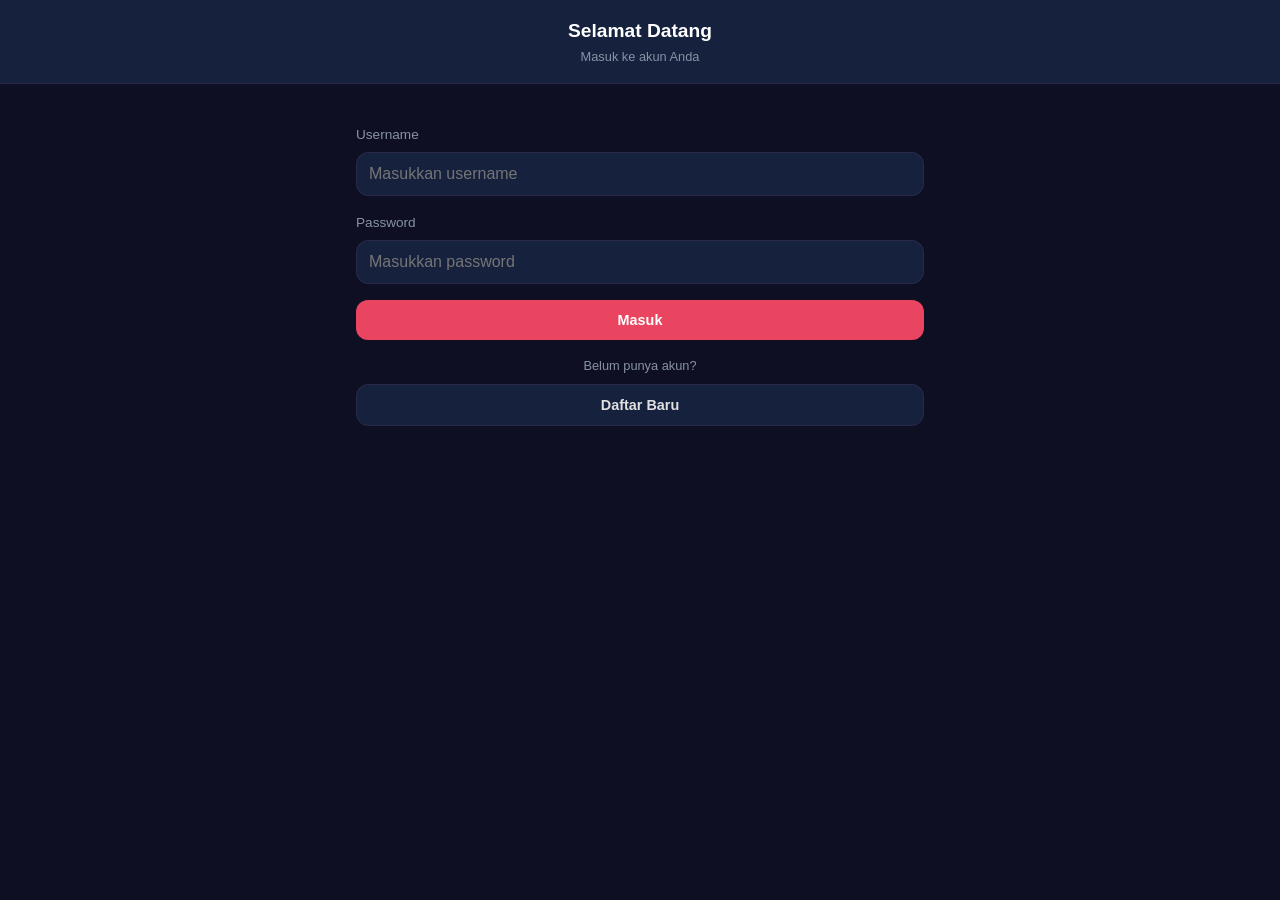
<file: android/app/src/main/assets/index.html>
<!DOCTYPE html>
<html lang="id">
<head>
    <meta charset="UTF-8">
    <meta name="viewport" content="width=device-width, initial-scale=1.0, maximum-scale=1.0, user-scalable=no">
    <meta name="theme-color" content="#16213e">
    <title>NLP Training</title>
    <link rel="stylesheet" href="css/style.css">
</head>
<body>
    <header class="app-header">
        <h1 id="headerTitle">NLP Training</h1>
        <div class="subtitle" id="headerSubtitle">Metode Dan Silva</div>
    </header>

    <div class="container" id="app">
        <!-- Content rendered by JavaScript -->
    </div>

    <nav class="bottom-nav" id="bottomNav" style="display:none;">
        <a href="#" onclick="navigate('modules')" id="navModules">
            <span class="nav-icon">&#9776;</span>
            Modul
        </a>
        <a href="#" onclick="navigate('dashboard')" id="navDashboard">
            <span class="nav-icon">&#9733;</span>
            Progress
        </a>
        <a href="#" onclick="navigate('profile')" id="navProfile">
            <span class="nav-icon">&#9881;</span>
            Profil
        </a>
    </nav>

    <script src="js/app.js"></script>
</body>
</html>
</file>
<file: android/app/src/main/assets/css/style.css>
/* ============================================
   NLP Training App - Mobile-First Stylesheet
   ============================================ */

:root {
  --primary: #16213e;
  --primary-light: #1a1a2e;
  --accent: #e94560;
  --accent-soft: #ff6b6b;
  --success: #2ecc71;
  --warning: #f39c12;
  --info: #3498db;
  --bg: #0f0f23;
  --bg-card: #1a1a2e;
  --bg-input: #16213e;
  --text: #e0e0e0;
  --text-muted: #8892a4;
  --text-bright: #ffffff;
  --border: #2a2a4a;
  --radius: 12px;
  --shadow: 0 4px 15px rgba(0, 0, 0, 0.3);
}

* {
  margin: 0;
  padding: 0;
  box-sizing: border-box;
}

html {
  font-size: 16px;
  -webkit-text-size-adjust: 100%;
}

body {
  font-family: -apple-system, BlinkMacSystemFont, 'Segoe UI', Roboto, Oxygen, sans-serif;
  background-color: var(--bg);
  color: var(--text);
  line-height: 1.6;
  min-height: 100vh;
  padding-bottom: 70px; /* space for bottom nav */
}

a {
  color: var(--info);
  text-decoration: none;
}

a:hover {
  text-decoration: underline;
}

/* ---- Layout ---- */
.container {
  max-width: 480px;
  margin: 0 auto;
  padding: 16px;
}

/* ---- Header ---- */
.app-header {
  background: var(--primary);
  padding: 16px;
  text-align: center;
  position: sticky;
  top: 0;
  z-index: 100;
  border-bottom: 1px solid var(--border);
}

.app-header h1 {
  font-size: 1.2rem;
  color: var(--text-bright);
  font-weight: 600;
}

.app-header .subtitle {
  font-size: 0.8rem;
  color: var(--text-muted);
}

/* ---- Bottom Navigation ---- */
.bottom-nav {
  position: fixed;
  bottom: 0;
  left: 0;
  right: 0;
  background: var(--primary);
  display: flex;
  justify-content: space-around;
  padding: 8px 0;
  border-top: 1px solid var(--border);
  z-index: 100;
}

.bottom-nav a {
  display: flex;
  flex-direction: column;
  align-items: center;
  color: var(--text-muted);
  font-size: 0.7rem;
  padding: 4px 12px;
  text-decoration: none;
  transition: color 0.2s;
}

.bottom-nav a.active,
.bottom-nav a:hover {
  color: var(--accent);
}

.bottom-nav .nav-icon {
  font-size: 1.4rem;
  margin-bottom: 2px;
}

/* ---- Cards ---- */
.card {
  background: var(--bg-card);
  border-radius: var(--radius);
  padding: 16px;
  margin-bottom: 12px;
  border: 1px solid var(--border);
  box-shadow: var(--shadow);
  transition: transform 0.2s;
}

.card:hover {
  transform: translateY(-1px);
}

.card-header {
  display: flex;
  justify-content: space-between;
  align-items: center;
  margin-bottom: 8px;
}

.card-title {
  font-size: 1rem;
  font-weight: 600;
  color: var(--text-bright);
}

.card-subtitle {
  font-size: 0.8rem;
  color: var(--text-muted);
}

/* ---- Level Badges ---- */
.badge {
  display: inline-block;
  padding: 2px 10px;
  border-radius: 20px;
  font-size: 0.7rem;
  font-weight: 600;
  text-transform: uppercase;
}

.badge-basic {
  background: rgba(46, 204, 113, 0.2);
  color: var(--success);
}

.badge-intermediate {
  background: rgba(243, 156, 18, 0.2);
  color: var(--warning);
}

.badge-advanced {
  background: rgba(233, 69, 96, 0.2);
  color: var(--accent);
}

/* ---- Progress Bar ---- */
.progress-bar {
  width: 100%;
  height: 6px;
  background: var(--bg);
  border-radius: 3px;
  overflow: hidden;
  margin-top: 8px;
}

.progress-fill {
  height: 100%;
  background: linear-gradient(90deg, var(--info), var(--success));
  border-radius: 3px;
  transition: width 0.5s ease;
}

.progress-text {
  font-size: 0.75rem;
  color: var(--text-muted);
  margin-top: 4px;
  text-align: right;
}

/* ---- Buttons ---- */
.btn {
  display: inline-block;
  padding: 12px 24px;
  border-radius: var(--radius);
  font-size: 0.9rem;
  font-weight: 600;
  border: none;
  cursor: pointer;
  text-align: center;
  transition: all 0.2s;
  width: 100%;
}

.btn-primary {
  background: var(--accent);
  color: white;
}

.btn-primary:hover {
  background: var(--accent-soft);
  text-decoration: none;
}

.btn-secondary {
  background: var(--bg-input);
  color: var(--text);
  border: 1px solid var(--border);
}

.btn-success {
  background: var(--success);
  color: white;
}

.btn-small {
  padding: 8px 16px;
  font-size: 0.8rem;
  width: auto;
}

.btn:disabled, .btn-locked {
  opacity: 0.4;
  cursor: not-allowed;
}

/* ---- Forms ---- */
.form-group {
  margin-bottom: 16px;
}

.form-label {
  display: block;
  font-size: 0.85rem;
  color: var(--text-muted);
  margin-bottom: 6px;
}

.form-input {
  width: 100%;
  padding: 12px;
  border-radius: var(--radius);
  border: 1px solid var(--border);
  background: var(--bg-input);
  color: var(--text);
  font-size: 1rem;
}

.form-input:focus {
  outline: none;
  border-color: var(--accent);
}

textarea.form-input {
  resize: vertical;
  min-height: 100px;
}

/* ---- Flash Messages ---- */
.flash {
  padding: 12px 16px;
  border-radius: var(--radius);
  margin-bottom: 12px;
  font-size: 0.85rem;
}

.flash-success {
  background: rgba(46, 204, 113, 0.15);
  color: var(--success);
  border: 1px solid rgba(46, 204, 113, 0.3);
}

.flash-error {
  background: rgba(233, 69, 96, 0.15);
  color: var(--accent);
  border: 1px solid rgba(233, 69, 96, 0.3);
}

.flash-info {
  background: rgba(52, 152, 219, 0.15);
  color: var(--info);
  border: 1px solid rgba(52, 152, 219, 0.3);
}

/* ---- Module List ---- */
.module-card {
  display: block;
  color: inherit;
  text-decoration: none;
}

.module-card:hover {
  text-decoration: none;
}

.module-card.locked {
  opacity: 0.5;
}

.module-card .module-number {
  font-size: 2rem;
  font-weight: 700;
  color: var(--accent);
  margin-right: 12px;
  min-width: 40px;
}

.module-card .module-info {
  flex: 1;
}

.module-row {
  display: flex;
  align-items: center;
}

/* ---- Exercise Steps ---- */
.exercise-step {
  padding: 16px;
  margin-bottom: 8px;
  background: var(--bg);
  border-radius: var(--radius);
  border-left: 3px solid var(--info);
}

.exercise-step .step-number {
  font-size: 0.75rem;
  color: var(--info);
  font-weight: 600;
  text-transform: uppercase;
  margin-bottom: 4px;
}

.exercise-step .step-content {
  font-size: 0.9rem;
}

/* ---- Theory Section ---- */
.theory-section {
  padding: 16px;
  background: var(--bg);
  border-radius: var(--radius);
  margin-bottom: 16px;
  line-height: 1.8;
}

.theory-section h3 {
  color: var(--accent);
  margin-bottom: 8px;
}

/* ---- Stats Grid ---- */
.stats-grid {
  display: grid;
  grid-template-columns: 1fr 1fr;
  gap: 12px;
  margin-bottom: 16px;
}

.stat-card {
  background: var(--bg-card);
  border-radius: var(--radius);
  padding: 16px;
  text-align: center;
  border: 1px solid var(--border);
}

.stat-value {
  font-size: 1.8rem;
  font-weight: 700;
  color: var(--accent);
}

.stat-label {
  font-size: 0.75rem;
  color: var(--text-muted);
  margin-top: 4px;
}

/* ---- Assessment / Rating ---- */
.rating-group {
  display: flex;
  gap: 8px;
  flex-wrap: wrap;
}

.rating-btn {
  width: 40px;
  height: 40px;
  border-radius: 50%;
  border: 2px solid var(--border);
  background: var(--bg);
  color: var(--text);
  font-weight: 600;
  cursor: pointer;
  transition: all 0.2s;
  display: flex;
  align-items: center;
  justify-content: center;
}

.rating-btn:hover,
.rating-btn.selected {
  border-color: var(--accent);
  background: var(--accent);
  color: white;
}

/* ---- Mood Slider ---- */
.mood-slider {
  width: 100%;
  -webkit-appearance: none;
  height: 6px;
  border-radius: 3px;
  background: var(--bg);
  outline: none;
}

.mood-slider::-webkit-slider-thumb {
  -webkit-appearance: none;
  width: 24px;
  height: 24px;
  border-radius: 50%;
  background: var(--accent);
  cursor: pointer;
}

/* ---- Journal Entry ---- */
.journal-entry {
  background: var(--bg);
  border-radius: var(--radius);
  padding: 12px;
  margin-bottom: 8px;
}

.journal-date {
  font-size: 0.75rem;
  color: var(--text-muted);
}

.journal-content {
  font-size: 0.9rem;
  margin-top: 4px;
}

/* ---- Section Headers ---- */
.section-header {
  font-size: 1.1rem;
  font-weight: 600;
  color: var(--text-bright);
  margin: 20px 0 12px;
  padding-bottom: 8px;
  border-bottom: 1px solid var(--border);
}

/* ---- Lock Icon ---- */
.lock-overlay {
  text-align: center;
  padding: 40px 20px;
}

.lock-icon {
  font-size: 3rem;
  margin-bottom: 12px;
}

/* ---- Audio Placeholder ---- */
.audio-placeholder {
  background: var(--bg);
  border: 2px dashed var(--border);
  border-radius: var(--radius);
  padding: 20px;
  text-align: center;
  color: var(--text-muted);
  margin: 12px 0;
}

.audio-placeholder .audio-icon {
  font-size: 2rem;
  margin-bottom: 8px;
}

/* ---- Exercise List in Module Detail ---- */
.exercise-list-item {
  display: flex;
  align-items: center;
  padding: 12px;
  background: var(--bg);
  border-radius: var(--radius);
  margin-bottom: 8px;
  text-decoration: none;
  color: inherit;
  transition: background 0.2s;
}

.exercise-list-item:hover {
  background: var(--bg-input);
  text-decoration: none;
}

.exercise-status {
  width: 28px;
  height: 28px;
  border-radius: 50%;
  border: 2px solid var(--border);
  margin-right: 12px;
  display: flex;
  align-items: center;
  justify-content: center;
  font-size: 0.8rem;
  flex-shrink: 0;
}

.exercise-status.completed {
  background: var(--success);
  border-color: var(--success);
  color: white;
}

/* ---- Utility ---- */
.mt-1 { margin-top: 8px; }
.mt-2 { margin-top: 16px; }
.mt-3 { margin-top: 24px; }
.mb-1 { margin-bottom: 8px; }
.mb-2 { margin-bottom: 16px; }
.text-center { text-align: center; }
.text-muted { color: var(--text-muted); }
.text-small { font-size: 0.8rem; }

/* ---- Responsive ---- */
@media (min-width: 768px) {
  .container {
    max-width: 600px;
  }

  .stats-grid {
    grid-template-columns: repeat(4, 1fr);
  }
}
</file>
